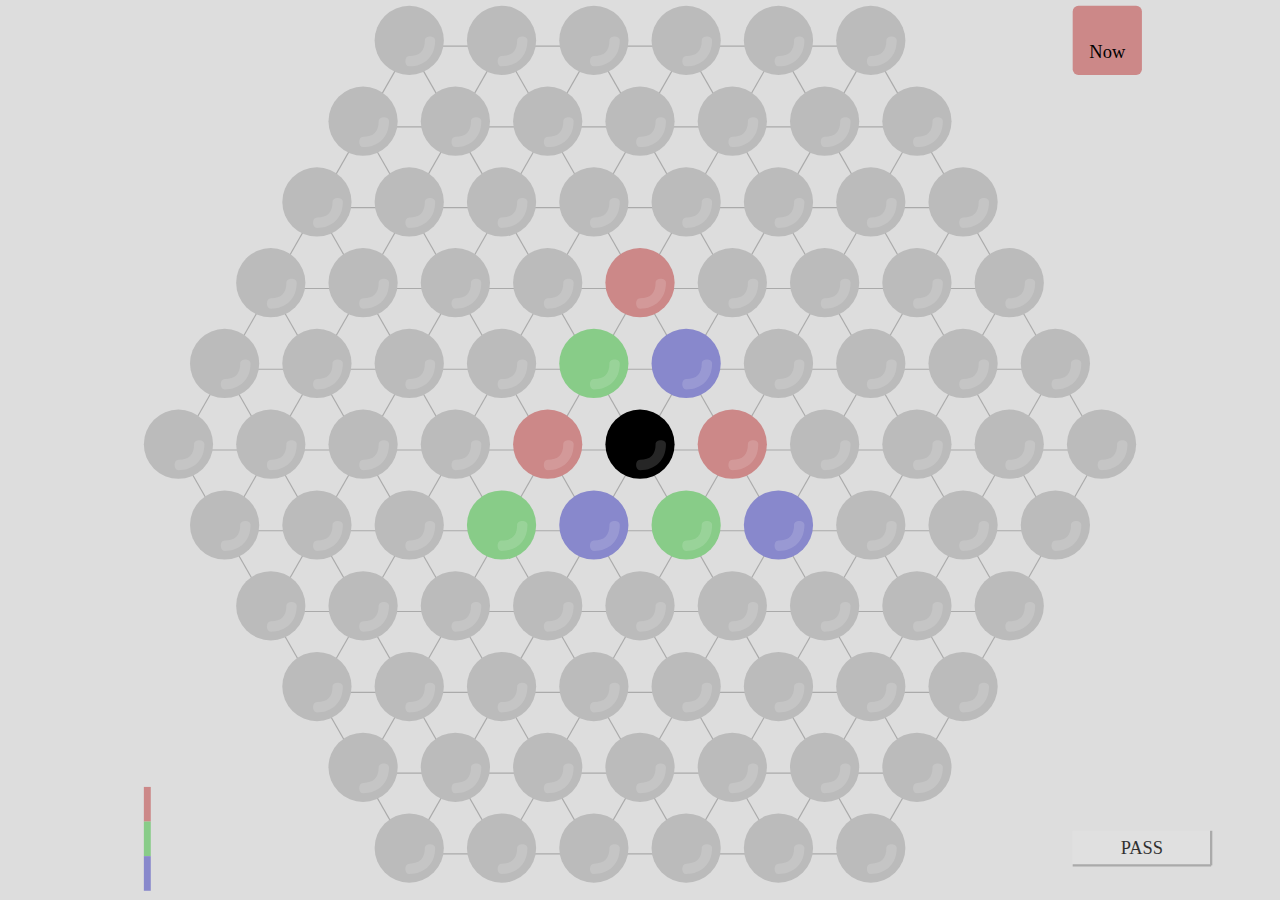
<file: trirev.html>
<!DOCTYPE html>
<html>
    <head>
        <title>Tri-color reversi</title>
        <script type="text/javascript" src="js/trirev.js"></script>
        <link rel="stylesheet" type="text/css" href="css/svg.css" />
        <link rel="stylesheet" type="text/css" href="css/base_html.css" />
    </head>
    <body>
        <svg xmlns='http://www.w3.org/2000/svg'
            width='880' height='780' viewBox='0 0 880 780'
            id='svg_base'>
            <defs>
                <g id='cell'>
                    <circle x='0' y='0' r='30'/>
                    <path d='M 0 22.5 C 13.5 22.5, 22.5 13.5, 22.5 0 C 22.5 -4.5, 13.5 -4.5, 13.5 0 C 13.5 9, 9 13.5, 0 13.5 C -4.5 13.5, -4.5 22.5, 0 22.5 Z' class='shadow' />
                </g>
            </defs>
            <g id='backgrid'>
            </g>
            <g>
                <rect x='815' y='5' width='60' height='60' rx='5' ry='5' id='nowwho'/>
                <text x='845' y='50' text-anchor='middle'>Now</text>
            </g>
            <g id='score_board'>
                <rect x='10' y='682' width='30' height='30' class='a' id='bar_a'/>
                <text x='120' y='702' id='score_a'></text>
                <rect x='10' y='712' width='30' height='30' class='b' id='bar_b' />
                <text x='120' y='732' id='score_b'></text>
                <rect x='10' y='742' width='30' height='30' class='c' id='bar_c' />
                <text x='120' y='762' id='score_c'></text>
                <rect x='5' y='680' width='120' height='94' rx='5' ry='5' class='score_board'/>
            </g>
            <g id='control'>
                <g class='button'>
                    <text x='875' y='740' text-anchor='middle'>PASS</text>
                    <rect x='815' y='720' width='120' height='30' id='btn_pass' class='button'/>
                    <line x1='815' y1='750' x2='935' y2='750' class='se' />
                    <line x1='935' y1='720' x2='935' y2='750' class='se' />
                    <line x1='815' y1='720' x2='935' y2='720' class='nw' />
                    <line x1='815' y1='720' x2='815' y2='750' class='nw' />
                </g>
            </g>
        </svg>
    </body>
</html>
</file>
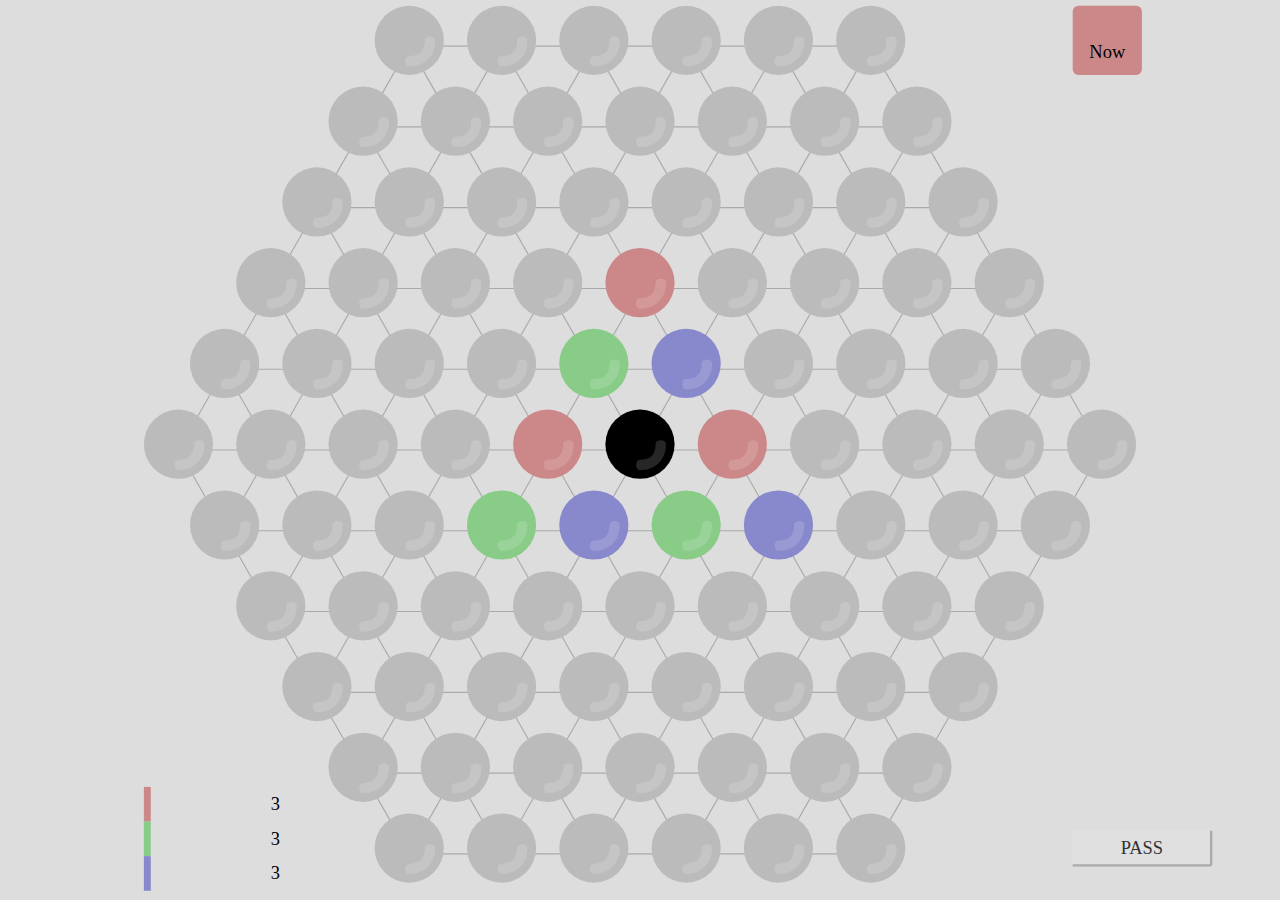
<file: public/trirev.html>
<!DOCTYPE html>
<html>
    <head>
        <title>Tri-color reversi</title>
        <script type="text/javascript" src="js/hotseat.js"></script>
        <link rel="stylesheet" type="text/css" href="css/svg.css" />
        <link rel="stylesheet" type="text/css" href="css/base_html.css" />
    </head>
    <body>
        <svg xmlns='http://www.w3.org/2000/svg'
            width='880' height='780' viewBox='0 0 880 780'
            id='svg_base'>
            <defs>
                <g id='cell'>
                    <circle x='0' y='0' r='30'/>
                    <path d='M 0 22.5 C 13.5 22.5, 22.5 13.5, 22.5 0 C 22.5 -4.5, 13.5 -4.5, 13.5 0 C 13.5 9, 9 13.5, 0 13.5 C -4.5 13.5, -4.5 22.5, 0 22.5 Z' class='shadow' />
                </g>
            </defs>
            <g id='backgrid'>
            </g>
            <g>
                <rect x='815' y='5' width='60' height='60' rx='5' ry='5' id='nowwho'/>
                <text x='845' y='50' text-anchor='middle'>Now</text>
            </g>
            <g id='score_board'>
                <rect x='10' y='682' width='30' height='30' class='a' id='bar_a'/>
                <text x='120' y='702' id='score_a'></text>
                <rect x='10' y='712' width='30' height='30' class='b' id='bar_b' />
                <text x='120' y='732' id='score_b'></text>
                <rect x='10' y='742' width='30' height='30' class='c' id='bar_c' />
                <text x='120' y='762' id='score_c'></text>
                <rect x='5' y='680' width='120' height='94' rx='5' ry='5' class='score_board'/>
            </g>
            <g id='control'>
                <g class='button'>
                    <text x='875' y='740' text-anchor='middle'>PASS</text>
                    <rect x='815' y='720' width='120' height='30' id='btn_pass' class='button'/>
                    <line x1='815' y1='750' x2='935' y2='750' class='se' />
                    <line x1='935' y1='720' x2='935' y2='750' class='se' />
                    <line x1='815' y1='720' x2='935' y2='720' class='nw' />
                    <line x1='815' y1='720' x2='815' y2='750' class='nw' />
                </g>
            </g>
        </svg>
    </body>
</html>
</file>
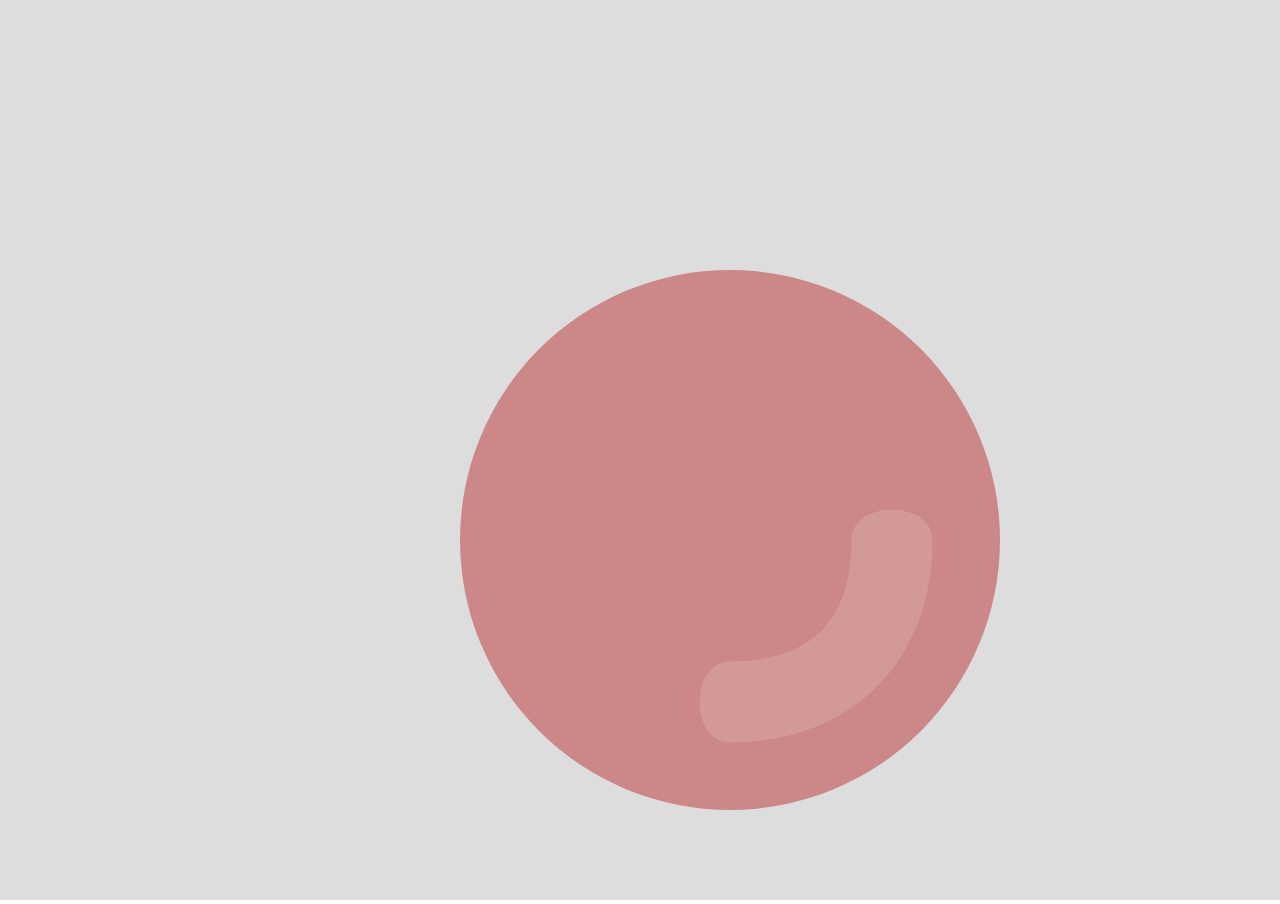
<file: public/trirev0.html>
<!DOCTYPE html>
<html>
    <head>
        <title>Tri-color reversi</title>
        <link rel="stylesheet" type="text/css" href="css/svg.css" />
        <link rel="stylesheet" type="text/css" href="css/base_html.css" />
    </head>
    <body>
        <svg xmlns='http://www.w3.org/2000/svg'
            xmlns:xlink="http://www.w3.org/1999/xlink"
            width='880' height='780' viewBox='-50 -50 100 100'
            id='svg_base'>
            <defs>
                <g id='cell' class='a'>
                    <circle x='0' y='0' r='30'/>
                    <path d='M 0 22.5
                             C 13.5 22.5, 22.5 13.5, 22.5 0
                             C 22.5 -4.5, 13.5 -4.5, 13.5 0
                             C 13.5 9, 9 13.5, 0 13.5
                             C -4.5 13.5, -4.5 22.5, 0 22.5 Z' class='shadow' />
                </g>
            </defs>
            <use xlink:href='#cell' transform='translate(10,10)'>

            </use>
        </svg>
    </body>
</html>
</file>
<file: css/svg.css>
svg {
    background: #ddd;
}
.grid_line {
    stroke: #aaa;
    stroke-width: 1;
}
.none:hover { fill: #888; }
.none { fill: #bbb; }
.a { fill: #c88; }
.b { fill: #8c8; }
.c { fill: #88c; }
#cell>.shadow {
    fill: rgba(255, 255, 255, 0.15);
}
.blocked { fill: black; }
.am {
    animation: allmighty 3s infinite linear;
    -webkit-animation: allmighty 3s infinite linear;
}
@-webkit-keyframes allmighty {
      0% { fill: #c88; }
     33% { fill: #8c8; }
     66% { fill: #88c; }
    100% { fill: #c88; }
}
.button>rect { fill: rgba(240, 240, 240, .2); }
.button>line.se { stroke: #aaa; stroke-width: 2; }
.button>line.nw { stroke: none; stroke-width: 2; }
.button:hover>rect { fill: rgba(255, 240, 240, .2); }
.button:hover>line.se { stroke: none; }
.button:hover>line.nw { stroke: #aaa; }

#score_board>.score_board { fill: rgba(0,0,0,0); }
#score_board>text { textLength: 3; text-anchor: end; stroke: none; fill: none; }
#score_board:hover>text { fill: black; }
</file>
<file: css/base_html.css>
html, body{
    height: 100%;
    margin: 0;
    padding: 0;
}
svg {
    height: 100%;
    width: 100%;
}
</file>
<file: public/css/svg.css>
svg {
    background: #ddd;
}
.grid_line {
    stroke: #aaa;
    stroke-width: 1;
}
.none:hover { fill: #888; }
.none { fill: #bbb; }
.a { fill: #c88; }
.b { fill: #8c8; }
.c { fill: #88c; }
#cell>.shadow {
    fill: rgba(255, 255, 255, 0.15);
}
.blocked { fill: black; }
.am {
    animation: allmighty 3s infinite linear;
    -webkit-animation: allmighty 3s infinite linear;
}
@-webkit-keyframes allmighty {
      0% { fill: #c88; }
     33% { fill: #8c8; }
     66% { fill: #88c; }
    100% { fill: #c88; }
}
.button>rect { fill: rgba(240, 240, 240, .2); }
.button>line.se { stroke: #aaa; stroke-width: 2; }
.button>line.nw { stroke: none; stroke-width: 2; }
.button:hover>rect { fill: rgba(255, 240, 240, .2); }
.button:hover>line.se { stroke: none; }
.button:hover>line.nw { stroke: #aaa; }

#score_board>.score_board { fill: rgba(0,0,0,0); }
#score_board>text.numeric { textLength: 3; text-anchor: end; stroke: none; fill: none; }
#score_board>text.string { textLength: 3; text-anchor: start; stroke: none; fill: none; }
#score_board:hover>text { fill: black; }

.curtain {
    animation: curtainmotion .3s infinite linear;
    -webkit-animation: curtainmotion .3s infinite linear;
}
@-webkit-keyframes curtainmotion {
      0% { transform: translate(0,0); }
     50% { transform: translate(15px,0); }
    100% { transform: translate(30px,0); }
}
@keyframes curtainmotion {
      0% { transform: translate(0,0); }
     50% { transform: translate(15px,0); }
    100% { transform: translate(30px,0); }
}
.progress {
    fill: rgba(221, 221, 221, 0.5);
}
.hide {
    display: none;
}
.hide > * {
    display: none;
}
</file>
<file: public/css/base_html.css>
html, body, div#game{
    height: 100%;
    margin: 0;
    padding: 0;
}
svg {
    height: 100%;
    width: 100%;
}
</file>
